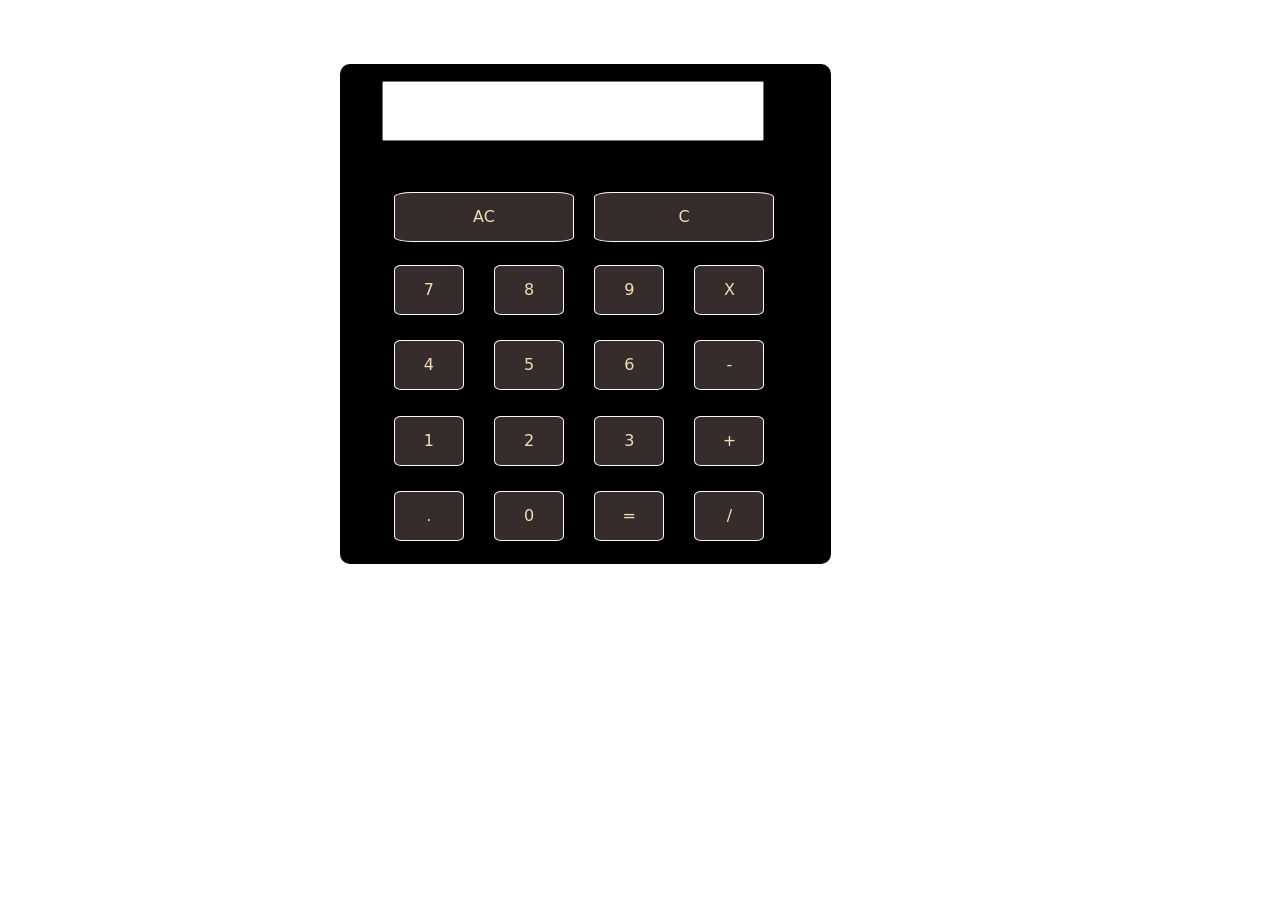
<file: calculator/index.html>
<!DOCTYPE html>
<html lang="en">

<head>
    <meta charset="UTF-8">
    <meta name="viewport" content="width=device-width, initial-scale=1.0">
    <link rel="stylesheet" href="./style.css">
    <link href="https://cdn.jsdelivr.net/npm/bootstrap@5.3.3/dist/css/bootstrap.min.css" rel="stylesheet" integrity="sha384-QWTKZyjpPEjISv5WaRU9OFeRpok6YctnYmDr5pNlyT2bRjXh0JMhjY6hW+ALEwIH" crossorigin="anonymous">
    <title>Document</title>
</head>

<body>
    <div class="container" style="padding-left: 22%;padding-top: 5%;">
        <div class="row bod">
            <div class="row row-main">
                <input type="text" id="output" class="inp-sty">
            </div>
            <div class="row body-row">

                <div class="d-flex justify-content-center align-items-center" >
                    <div class="col">
                        <button type="button" style="width: 180px;" onclick="clearAll()" class="btn btn-light">AC</button>
                    </div>
                    <div class="col">
                        <button type="button" style="width: 180px;" onclick="RemveEnd()" class="btn btn-light">C</button>
                    </div>
                    <!-- <div class="col">
                        <button type="button" class="btn btn-light">%</button>
                    </div> -->
                    <!-- <div class="col">
                        <button type="button" class="btn btn-light">/</button>
                    </div> -->
                </div>

                <div class="row d-flex">
                    <div class="col">
                        <button type="button" onclick="display('7')" class="btn btn-light">7</button>
                    </div>
                    <div class="col">
                        <button type="button"  onclick="display('8')" class="btn btn-light">8</button>
                    </div>
                    <div class="col">
                        <button type="button"  onclick="display('9')" class="btn btn-light">9</button>
                    </div>
                    <div class="col">
                        <button type="button"  onclick="display('*')" class="btn btn-light">X</button>
                    </div>
                </div>


                <div class="row d-flex">
                    <div class="col">
                        <button type="button"  onclick="display('4')" class="btn btn-light">4</button>
                    </div>
                    <div class="col">
                        <button type="button"  onclick="display('5')" class="btn btn-light">5</button>
                    </div>
                    <div class="col">
                        <button type="button"  onclick="display('6')" class="btn btn-light">6</button>
                    </div>
                    <div class="col">   
                        <button type="button"  onclick="display('-')" class="btn btn-light">-</button>
                    </div>
                </div>


                <div class="row d-flex">
                    <div class="col">
                        <button type="button"  onclick="display('1')" class="btn btn-light">1</button>
                    </div>
                    <div class="col">
                        <button type="button"  onclick="display('2')" class="btn btn-light">2</button>
                    </div>
                    <div class="col">
                        <button type="button"  onclick="display('3')" class="btn btn-light">3</button>
                    </div>
                    <div class="col">
                        <button type="button"  onclick="display('+')" class="btn btn-light">+</button>
                    </div>
                </div>

                <div class="row d-flex">
                    <div class="col">
                        <button type="button"  onclick="display('.')" class="btn btn-light">.</button>
                    </div>
                    <div class="col">
                        <button type="button"  onclick="display('0')" class="btn btn-light">0</button>
                    </div>
                    <div class="col">
                        <button type="button"  onclick="showResult()" class="btn btn-light">=</button>
                    </div>
                    <div class="col">
                        <button type="button"  class="btn btn-light">/</button>
                    </div>
                </div>

                


            </div>
        </div>
    </div>

</body>
<script src="./cal.js">
    
</script>

</html>
</file>
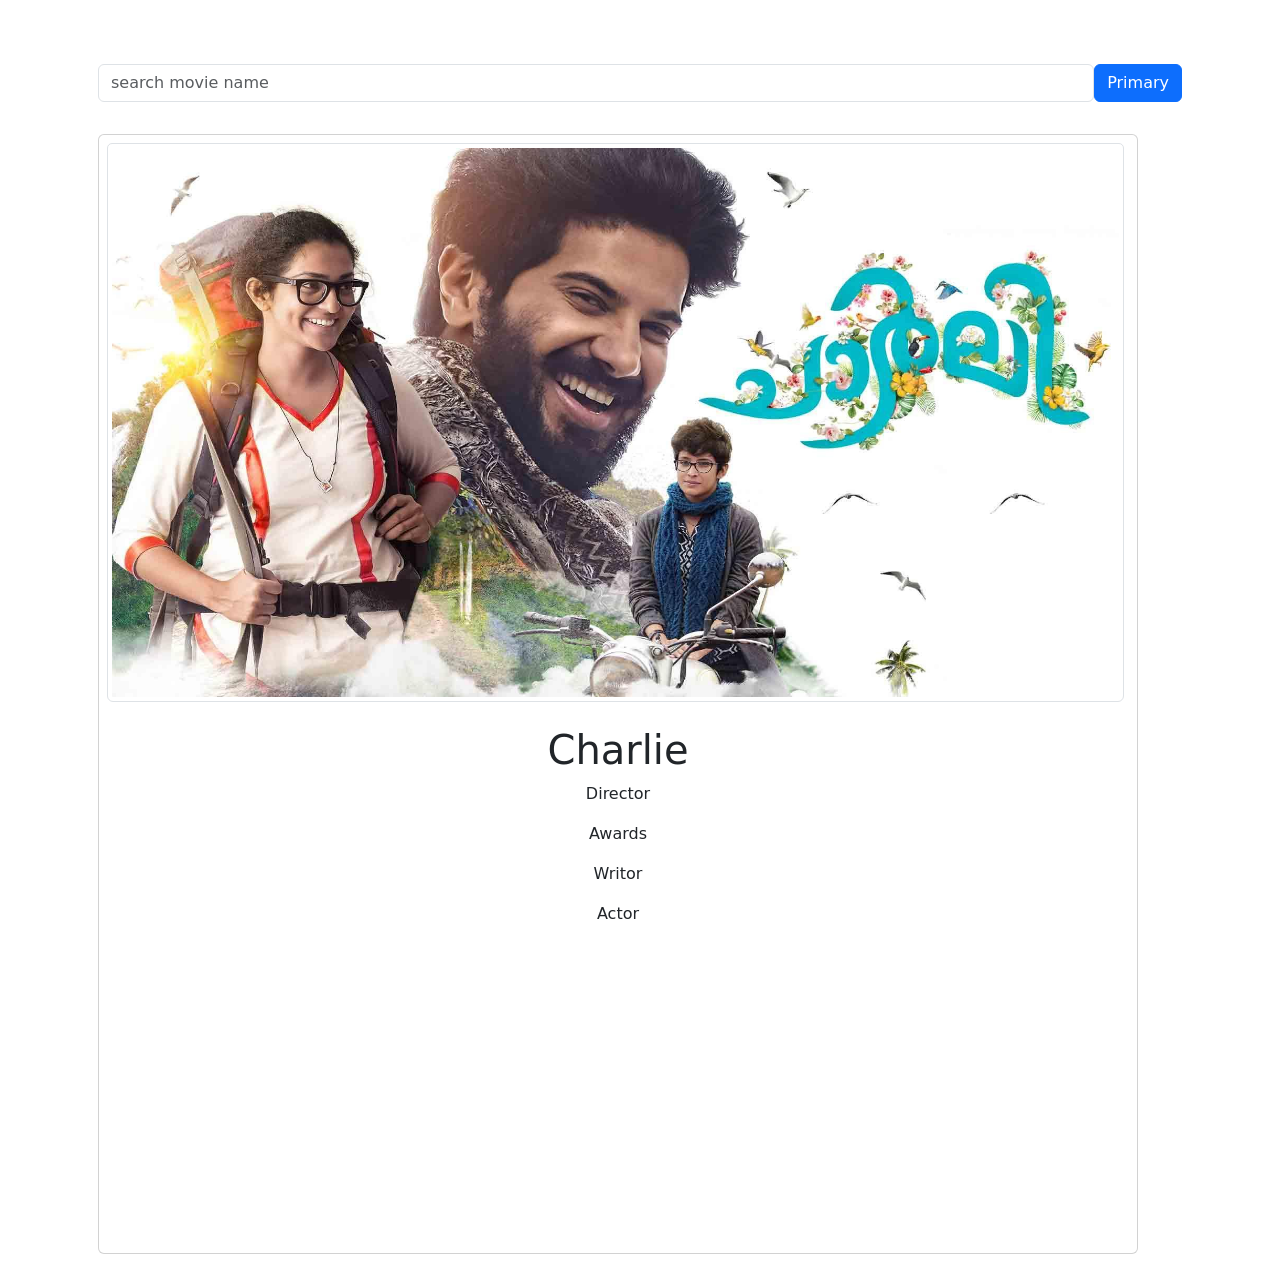
<file: movie/index.html>
<!DOCTYPE html>
<html lang="en">

<head>
    <meta charset="UTF-8">
    <meta name="viewport" content="width=device-width, initial-scale=1.0">
    <title>Document</title>
    <link href="https://cdn.jsdelivr.net/npm/bootstrap@5.3.3/dist/css/bootstrap.min.css" rel="stylesheet"
        integrity="sha384-QWTKZyjpPEjISv5WaRU9OFeRpok6YctnYmDr5pNlyT2bRjXh0JMhjY6hW+ALEwIH" crossorigin="anonymous">
</head>

<style>
    .img-style{
        height: 50%;
        width: 98%;
    }
</style>

<body>

    <div class="container mt-5">
        <div class="row">
            <div class="col col-sm-12">
                <div class="mb-3 p-3 d-flex">
                    <!-- input -->
                    <input type="email" class="form-control" id="userInput" placeholder="search movie name">
                    <button type="button" onclick="find()" class="btn btn-primary">Primary</button>
                </div>
                <div>
                    <!-- display content -->
                    <div class="" id="maincart">
                        <div class="card text-center m-3" style="width: 65rem;height: 70rem;">
                            <img src="./img/charilie.jpg" class="m-2 img-style card-img-top img-thumbnail" alt="...">
                            <div class="card-body">
                                <h1 class="card-title">Charlie</h1>
                                <p class="card-text">Director</p>
                                <p class="card-text">Awards</p>
                                <p>Writor</p>
                                <p>Actor</p>
                            </div>
                        </div>
                    </div>
                </div>
            </div>
        </div>
    </div>

</body>
<script src="https://cdn.jsdelivr.net/npm/bootstrap@5.3.3/dist/js/bootstrap.bundle.min.js"
    integrity="sha384-YvpcrYf0tY3lHB60NNkmXc5s9fDVZLESaAA55NDzOxhy9GkcIdslK1eN7N6jIeHz"
    crossorigin="anonymous"></script>

<script>
   const find = async () => {
    if (userInput.value != "") {
        try {

            const response = await fetch(`https://www.omdbapi.com/?t=${userInput.value}&apikey=d12ea6eb`)
            console.log(response);
            console.log('hi');

            resp = await response.json()
            console.log(resp);


            if (userInput.value == 404) {
                alert('not valid input')
            } else {
                

                maincart.innerHTML = `
                <div class="card m-3" style="width: 65rem;height: 60rem;;">
    <img src="${resp.Poster}" class="img-style card-img-top img-thumbnail" alt="...">
        <div class="text-center card-body">
            <h1 class="card-title">${resp.Title}</h1>
 <p fw-bold> Actors : ${resp.Released}</p>

            <h4 class="card-text">Director : ${resp.Director}</h4>
            <h4> Writer : ${resp.Writer}</h4>
            <p fw-bold> Actors : ${resp.Actors}</p>
            <p fw-bold> Language : ${resp.Language}</p>
            <p fw-bold> country : ${resp.Country}</p>
            <p fw-bold> awards : ${resp.Awards}</p>
            <h5 fw-bold> rating : ${Object.values(resp.Ratings)[0].Value}</h5>
        </div>
</div>`
                                                                                                                                        
            }


        } catch (err) {
            console.log(err);
        }
    } else {
        console.log("Input cannot be empty!");
    }
}


</script>

</html>
<!--             // <h3 class="card-text">Rating : ${resp.Ratings[0].Value}</h3> -->
</file>
<file: calculator/style.css>
.bod{
    height: 500px;
    width: 58% !important;
    background-color: rgb(0, 0, 0);
    margin-left: 70%;
    margin-top: 30%;
    padding-left: 5%;
    padding-top: 2%;
    padding-bottom: 2%;
    border-radius: 2%;
}

.inp-sty{
    width: 90% !important;
    height: 60px;
}

.btn{
    height: 50px;
    width: 70px;
    padding: 3%;
    font-size: 40px;
    margin-top: 20px;
    color: wheat !important;
    border-radius: 10% !important;
    /* border: 6% solid rgb(204, 153, 57) !important; */
    background-color: rgb(54, 44, 44) !important;
} */

/* .body-row{
padding: 1%;
margin-top: 10px;
margin-left: 10%;
} */

/* .row-main{
    margin-bottom: -30%;
} */

 body{
    display: flex;
    justify-content: center;
    align-items: center;
    /* background-color: gray !important; */
    
}
</file>
